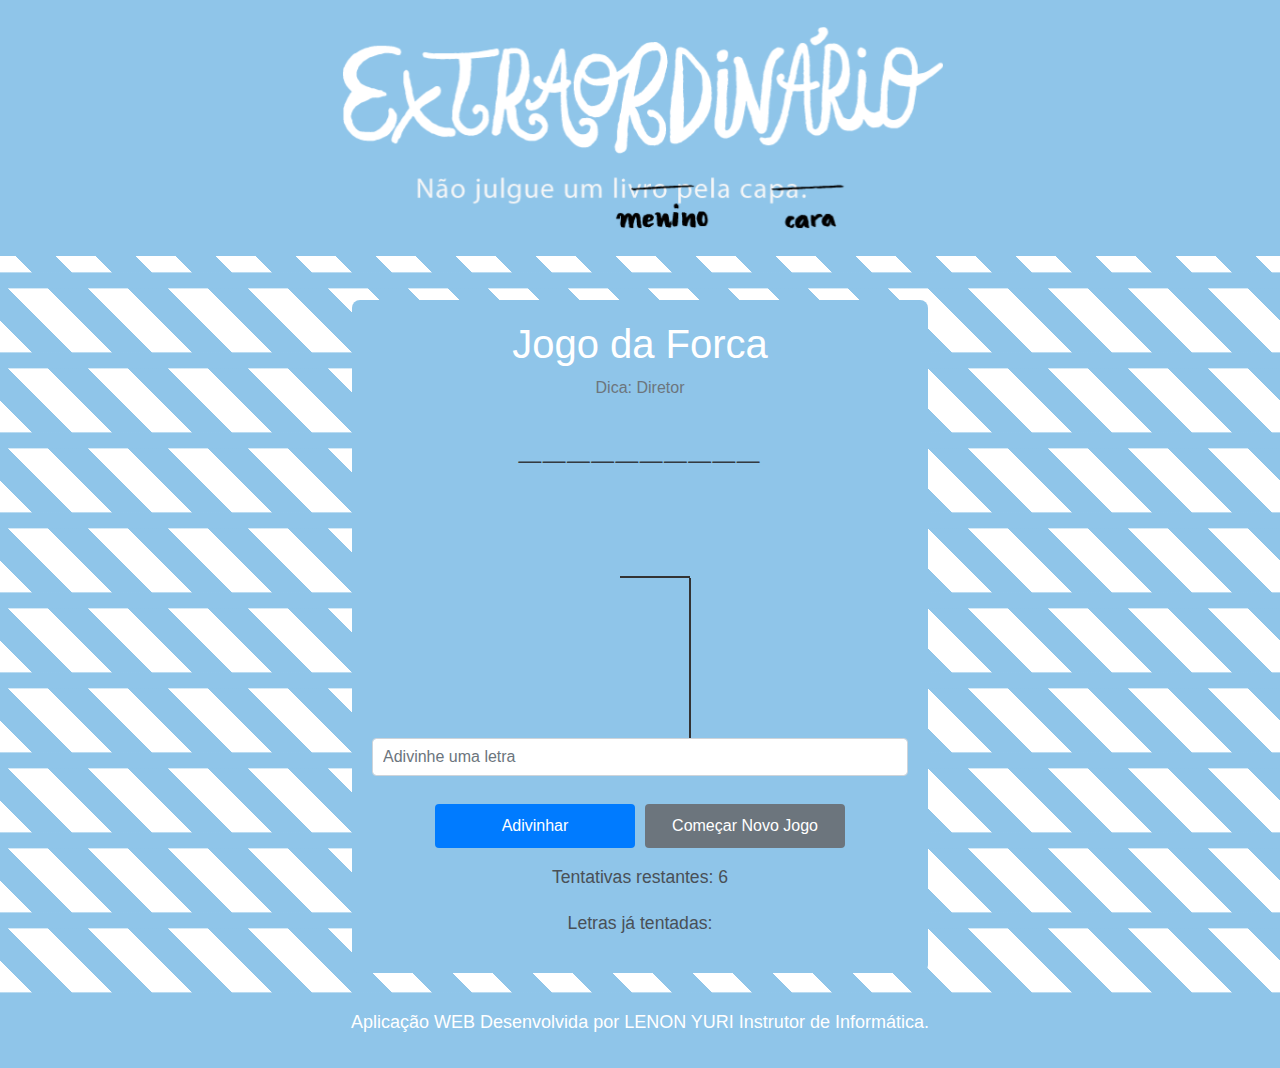
<file: pages/forca.html>
<!DOCTYPE html>
<html lang="pt-BR">

<head>
    <meta charset="UTF-8">
    <meta name="viewport" content="width=device-width, initial-scale=1.0">
    <title>Jogo da Forca</title>
    <link rel="stylesheet" href="https://maxcdn.bootstrapcdn.com/bootstrap/4.5.2/css/bootstrap.min.css">
    <link rel="stylesheet" href="../static/css/forca.css">
</head>

<body>
    <header>
        <img src="../static/images/Capturar.PNG" alt="livro-logo" class="livro-logo">
    </header>
    <div class="container mt-4">
        <h1 class="text-center">Jogo da Forca</h1>
        <div id="jogo" class="text-center">
            <p id="dica" class="Lead"></p>
            <h3 id="palavra" class="display-4"></h3>
            <div id="forca" style="position: relative; width: 150px; height: 250px; margin: auto;"></div>
            <div class="form-group">
                <input type="text" id="guess" maxlength="1" class="form-control" placeholder="Adivinhe uma letra">
            </div>
            <div class="botoes">
                <button class="btn btn-primary mt-2" onclick="adivinharLetra()">Adivinhar</button>
                <button class="btn btn-secondary mt-2" onclick="iniciarJogo()">Começar Novo Jogo</button>
            </div>
            <p id="status" class="mt-3"></p>
            <p id="attempts"></p>
        </div>
    </div>
    <footer>
        <p>Aplicação WEB Desenvolvida por LENON YURI Instrutor de Informática.</p>
    </footer>
    <script src="../static/js/jogos.js"></script>
    <script src="../static/js/bonecos.js"></script>
    <script src="../static/js/perguntas.js"></script>
    <script src="https://code.jquery.com/jquery-3.5.1.slim.min.js"></script>
    <script src="https://cdn.jsdelivr.net/npm/@popperjs/core@2.9.1/dist/umd/popper.min.js"></script>
    <script src="https://maxcdn.bootstrapcdn.com/bootstrap/4.5.2/js/bootstrap.min.js"></script>
</body>

</html>
</file>
<file: static/css/forca.css>
body {
    background-color: #ffffff;
    font-family: Arial, sans-serif;
    display: flex;
    flex-direction: column;
    min-height: 100vh;
    margin: 0;

    width: 100%;
    height: 100%;
    --size: 80px;
    --color: #8fc5e9;
  
    background: linear-gradient(
        to bottom,
        transparent 0%,
        transparent 40%,
        #8fc5e9 41%,
        #8fc5e9 60%,
        transparent 61%,
        transparent 100%
      ),
      linear-gradient(
        45deg,
        #8fc5e9 25%,
        transparent 25%,
        transparent 50%,
        #8fc5e9 50%,
        #8fc5e9 75%,
        transparent 75%,
        transparent
      );
    background-size: var(--size) var(--size);
}

.container {
    background-color: #8fc5e9;
    border-radius: 8px;
    box-shadow: 0 4px 8px ☐ rgba(0, 0, 0, 0.1);
    padding: 20px;
    max-width: 90%;
    width: 45%;
    margin: 20px auto;
    box-sizing: border-box;
}

h1 {
   color: white;
}

#dica {
    color: #6c757d;
    margin-bottom: 20px;
}

#palavra {
    color: #343a40;
    font-weight: bold;
    letter-spacing: 2px;
    margin-bottom: 20px;

}

#guess {
    width: 100%;
    padding: 10px;
    margin-bottom: 20px;
    box-sizing: border-box;

}

.botoes {
    display: flex;
    justify-content: center;
    align-items: center;
    gap: 10px;
    flex-wrap: wrap;

}

/*Estilizando os botões*/
.btn {
    padding: 10px 20px;
    font-size: 16px;
    border-radius: 4px;
    border: none;
    cursor: pointer;
    text-align: center;
    flex: 1 1 150px;
    max-width: 200px;

}

.btn-primary {
    background-color: #007bff;
    color: white;

}

.btn-primary:hover {
    background-color: #0056b3;

}

.btn-secondary {
    background-color: #6c757d;
    color: white;

}

.btn-secondary:hover {

    background-color: #5a6268;

}

/* Espaçamento para o status e Letras tentadas */
#status,
#attempts {
    font-size: 1.1em;
    color: #495057;
    margin-top: 20px;

}

/* Estilizando a área da forca */
#forca {
    width: 150px;
    height: 250px;
    margin: 20px auto;
    position: relative;

}

#forca div {
    background-color: blue;
    position: absolute;

}

/* Estilizando o rodapé (footer) */
footer {
    background-color: #8fc5e9;
    color: #fff;
    padding: 15px 0;
    font-size: 18px;
    text-align: center;
    margin-top: auto;
    line-height: 1.6;
    width: 100%;

}

/* Estilizando o cabeçalho (header) */
header {
    background-color: #8fc5e9;
    color: #ffffff;
    padding: 15px 0;
    text-align: center;
    margin-bottom: 20px;

}

/* Ajustando a imagem do logo no cabeçalho */
img.livro-logo {
    background-color: #8fc5e9;
    max-width: 60%;
    height: auto ;
    display: block;
    margin: 0 auto;

}

/* Estilo para display-4 */
.display-4 {
    font-size: 2.5rem;
    /* Tamanho da fonte para telas maiores*/
    font-weight: 300;
    line-height: 1.2;

}

/* Media Queries para teclas menores*/
@media (max-width: 768px) {
    .container {
        width: 90%;
        padding: 25px;

    }

    .btn {
        flex: 1 1 100%;
        /* Botões ocupam toda a largura disponível */
        max-width: none;
        /* Remove a Largura máxima */
        margin-bottom: 10px;
        /* Espaçamentos inferior entre botões empilhados */

    }

    #force {
        width: 120px;
        height: 200px;

    }

    footer,
    header {
        padding: 10px 0;
        font-size: 16px;

    }

    img.livro-logo {
        max-width: 30%;

    }

    .display-4 {
        font-size: 2rem;
        /* Ajuste para tablets e dispositivos intermediarios */
    }

}

@media (max-width: 480px) {

    .container {
        width: 95%;
        padding: 10px;

    }

    #force {
        width: 100px;
        height: 180px;

    }

    .btn {
        font-size: 14px;
        padding: 8px 16px;

    }

    footer,
    header {
        font-size: 14px;

    }

    img.senai-logo {
        max-width: 40%;

    }

    .display-4 {
        font-size: 1.5rem; /* Ajuste para dispositivos moveis */

    }

}
</file>
